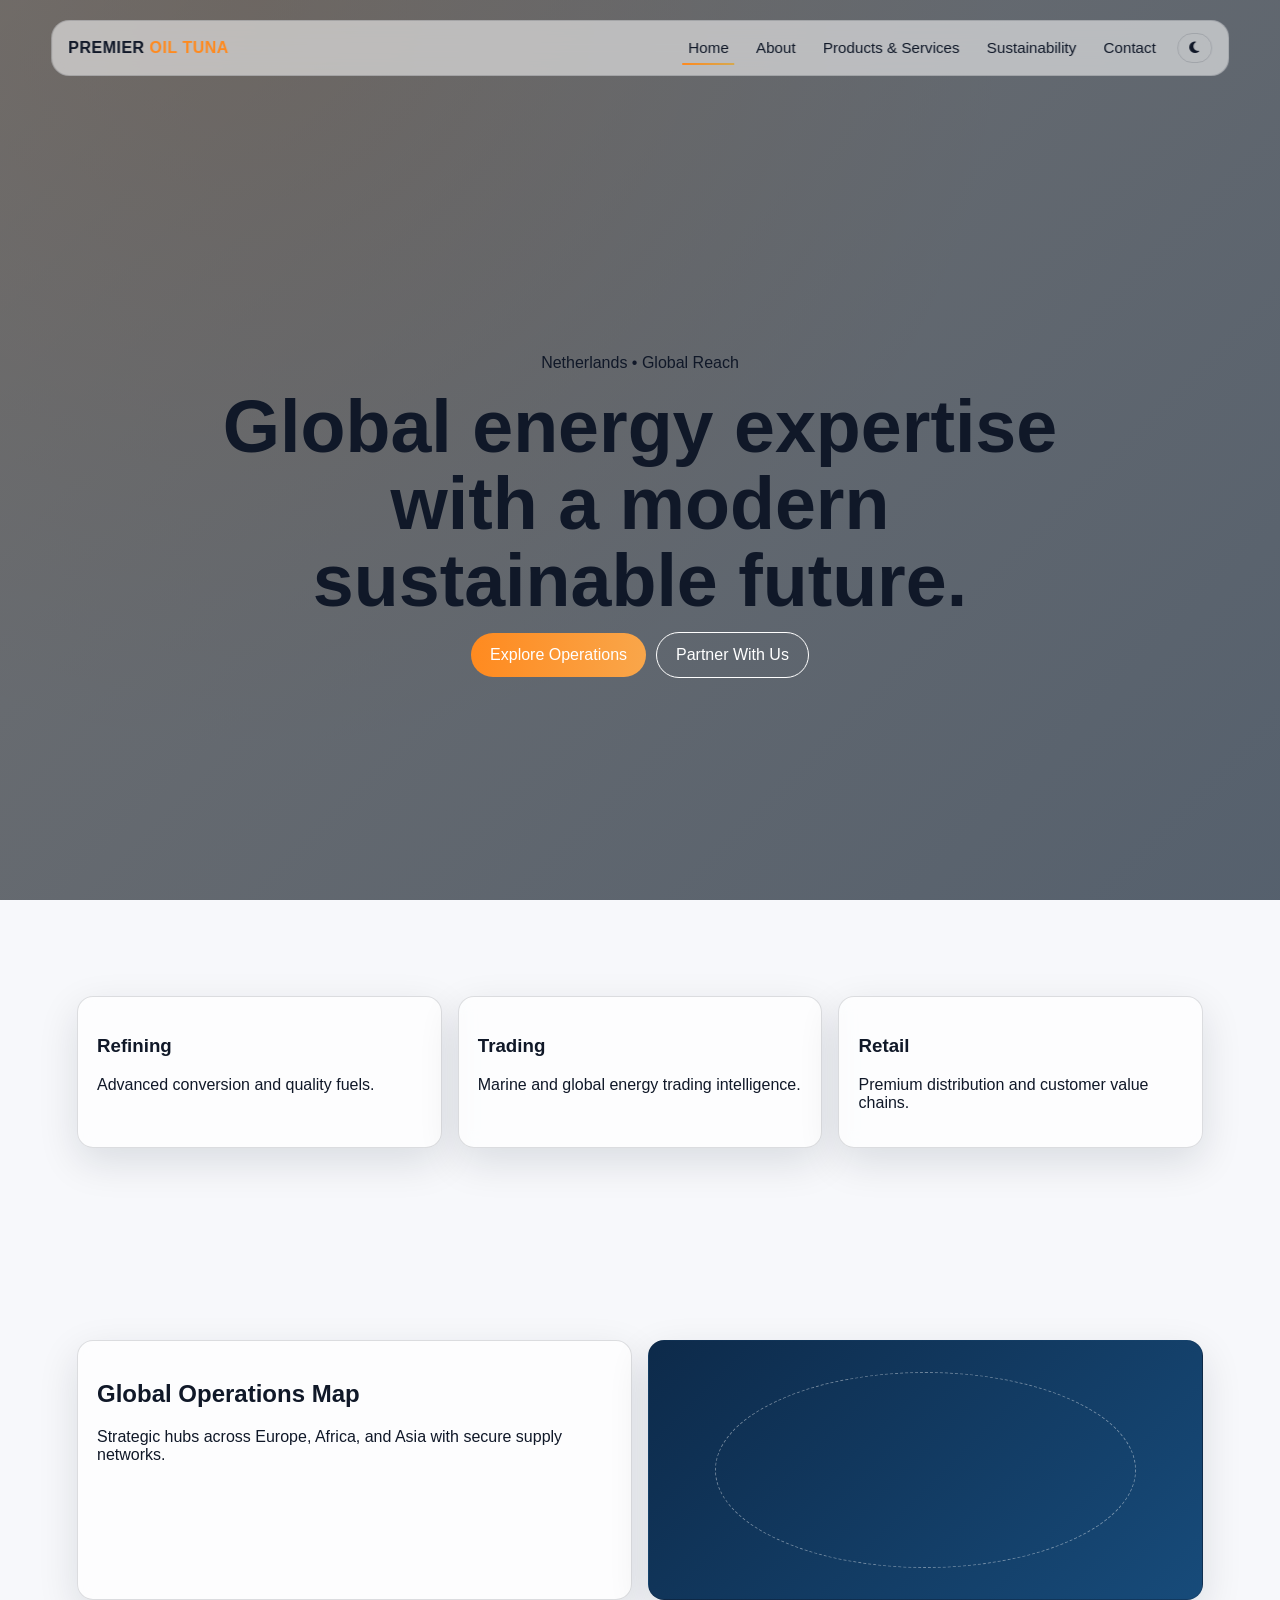
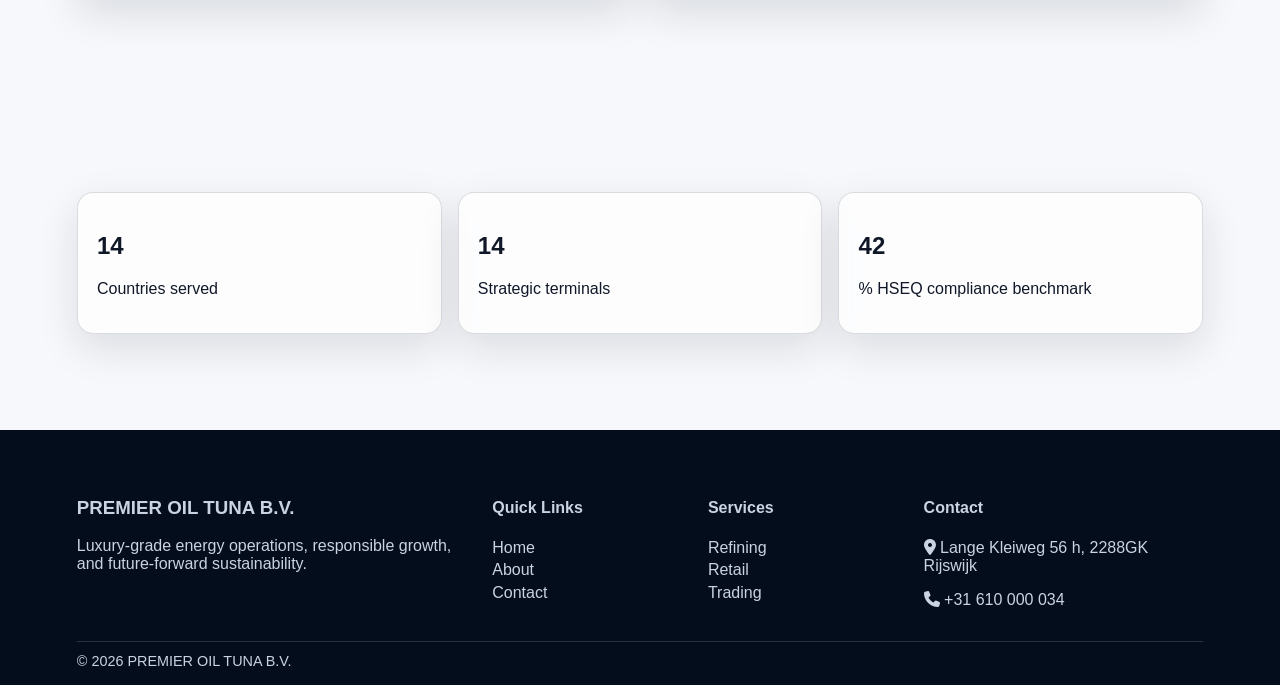
<file: index.html>
<!doctype html><html><head><meta charset='utf-8'><meta name='viewport' content='width=device-width,initial-scale=1'><title>PREMIER OIL TUNA B.V. | Global Energy Expertise</title><link rel='stylesheet' href='https://cdnjs.cloudflare.com/ajax/libs/font-awesome/6.5.2/css/all.min.css'><link rel='stylesheet' href='css/shared.css'><link rel='stylesheet' href='css/home.css'></head><body>
<div class='progress'></div><nav class='nav'><div class='brand'>PREMIER <span>OIL TUNA</span></div><button class='ham' id='ham'><i class='fa fa-bars'></i></button><div class='links' id='links'><a class='active' href='index.html'>Home</a><div class='dropdown'><a href='pages/about-who-we-are.html'>About</a><div class='dropmenu'><a href='pages/about-who-we-are.html'>Who We Are</a><a href='pages/about-energy-transition.html'>Energy Transition</a></div></div><div class='dropdown'><a href='pages/products-refining.html'>Products & Services</a><div class='dropmenu'><a href='pages/products-refining.html'>Refining</a><a href='pages/products-retail.html'>Retail</a><a href='pages/products-trading.html'>Trading</a></div></div><a href='pages/sustainability-hseq.html'>Sustainability</a><a href='pages/contact.html'>Contact</a><button class='mode' id='themeToggle'><i class='fa fa-moon'></i></button></div></nav>
<header class='hero'>
<div class='hero-slide active' style="background-image:url('https://images.unsplash.com/photo-1473447198193-cb37a311e6b5?auto=format&fit=crop&w=1800&q=80')"></div>
<div class='hero-slide' style="background-image:url('https://images.unsplash.com/photo-1531058020387-3be344556be6?auto=format&fit=crop&w=1800&q=80')"></div>
<div class='hero-slide' style="background-image:url('https://images.unsplash.com/photo-1497436072909-f5e4be7f6f79?auto=format&fit=crop&w=1800&q=80')"></div><div class='overlay'></div>
<div class='hero-content'><p>Netherlands • Global Reach</p><h1>Global energy expertise with a modern sustainable future.</h1><a class='btn' href='pages/products-refining.html'>Explore Operations</a><a class='btn alt' href='pages/contact.html'>Partner With Us</a></div></header>
<section><div class='container grid g3 reveal'><div class='card'><h3>Refining</h3><p>Advanced conversion and quality fuels.</p></div><div class='card'><h3>Trading</h3><p>Marine and global energy trading intelligence.</p></div><div class='card'><h3>Retail</h3><p>Premium distribution and customer value chains.</p></div></div></section>
<section><div class='container grid g2 reveal'><div class='card'><h2>Global Operations Map</h2><p>Strategic hubs across Europe, Africa, and Asia with secure supply networks.</p></div><div class='card map'></div></div></section>
<section><div class='container grid g3 reveal'><div class='card'><h2 data-counter='38'>0</h2><p>Countries served</p></div><div class='card'><h2 data-counter='14'>0</h2><p>Strategic terminals</p></div><div class='card'><h2 data-counter='99'>0</h2><p>% HSEQ compliance benchmark</p></div></div></section>
<footer><div class='footer-grid'><div><h3>PREMIER OIL TUNA B.V.</h3><p>Luxury-grade energy operations, responsible growth, and future-forward sustainability.</p></div><div><h4>Quick Links</h4><a href='index.html'>Home</a><a href='pages/about-who-we-are.html'>About</a><a href='pages/contact.html'>Contact</a></div><div><h4>Services</h4><a href='pages/products-refining.html'>Refining</a><a href='pages/products-retail.html'>Retail</a><a href='pages/products-trading.html'>Trading</a></div><div><h4>Contact</h4><p><i class='fa fa-location-dot'></i> Lange Kleiweg 56 h, 2288GK Rijswijk</p><p><i class='fa fa-phone'></i> +31 610 000 034</p></div></div><div class='copy'>© 2026 PREMIER OIL TUNA B.V.</div></footer><button class='backtop'><i class='fa fa-arrow-up'></i></button><script src='js/shared.js'></script><script src='js/home.js'></script></body></html>
</file>
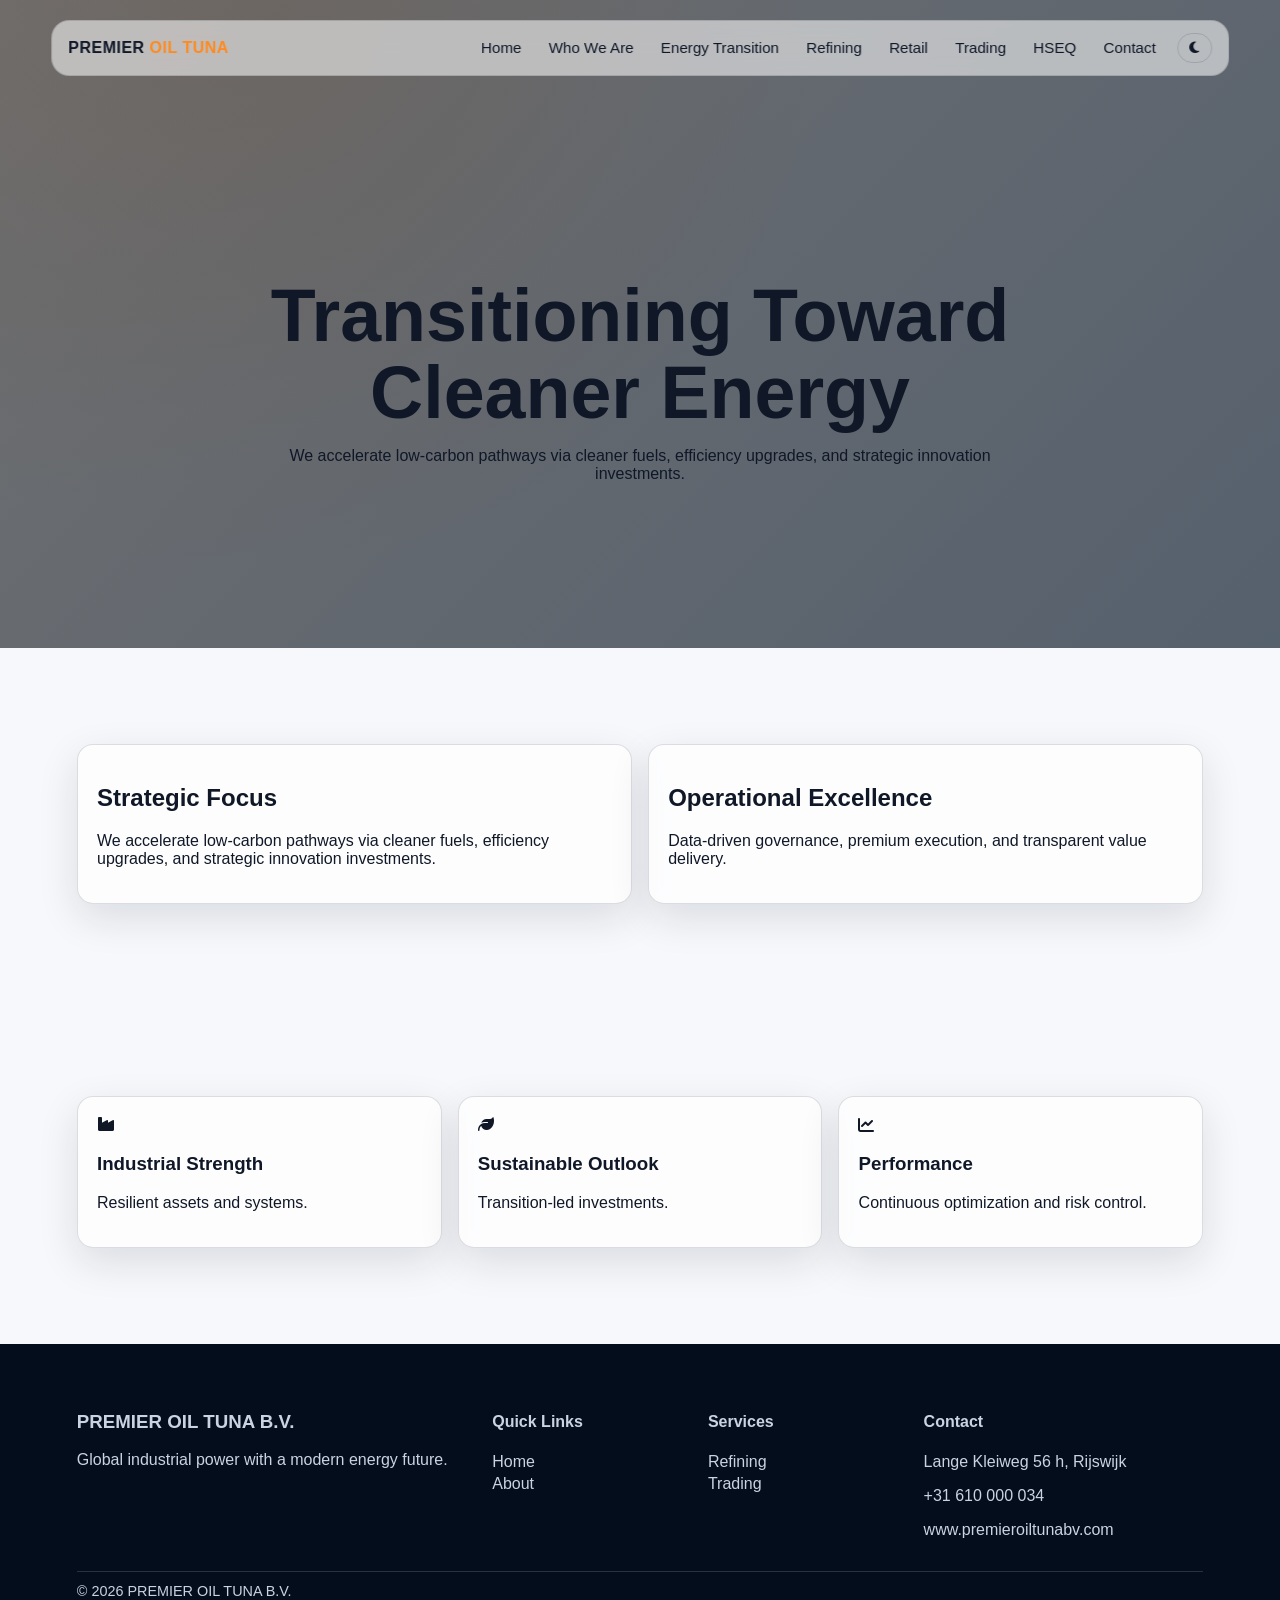
<file: pages/about-energy-transition.html>
<!doctype html><html><head><meta charset='utf-8'><meta name='viewport' content='width=device-width,initial-scale=1'><title>Energy Transition | PREMIER OIL TUNA B.V.</title><link rel='stylesheet' href='https://cdnjs.cloudflare.com/ajax/libs/font-awesome/6.5.2/css/all.min.css'><link rel='stylesheet' href='../css/shared.css'><link rel='stylesheet' href='../css/about-energy-transition.css'></head><body>
<div class='progress'></div><nav class='nav'><div class='brand'>PREMIER <span>OIL TUNA</span></div><button class='ham' id='ham'><i class='fa fa-bars'></i></button><div class='links' id='links'><a href='../index.html'>Home</a><a href='about-who-we-are.html'>Who We Are</a><a href='about-energy-transition.html'>Energy Transition</a><a href='products-refining.html'>Refining</a><a href='products-retail.html'>Retail</a><a href='products-trading.html'>Trading</a><a href='sustainability-hseq.html'>HSEQ</a><a href='contact.html'>Contact</a><button class='mode' id='themeToggle'><i class='fa fa-moon'></i></button></div></nav>
<header class='hero mini'><div class='hero-slide active' style="background-image:url('https://images.unsplash.com/photo-1489515217757-5fd1be406fef?auto=format&fit=crop&w=1800&q=80')"></div><div class='overlay'></div><div class='hero-content'><h1>Transitioning Toward Cleaner Energy</h1><p>We accelerate low-carbon pathways via cleaner fuels, efficiency upgrades, and strategic innovation investments.</p></div></header>
<section><div class='container grid g2 reveal'><div class='card'><h2>Strategic Focus</h2><p>We accelerate low-carbon pathways via cleaner fuels, efficiency upgrades, and strategic innovation investments.</p></div><div class='card'><h2>Operational Excellence</h2><p>Data-driven governance, premium execution, and transparent value delivery.</p></div></div></section>
<section><div class='container grid g3 reveal'><div class='card'><i class='fa fa-industry'></i><h3>Industrial Strength</h3><p>Resilient assets and systems.</p></div><div class='card'><i class='fa fa-leaf'></i><h3>Sustainable Outlook</h3><p>Transition-led investments.</p></div><div class='card'><i class='fa fa-chart-line'></i><h3>Performance</h3><p>Continuous optimization and risk control.</p></div></div></section>
<footer><div class='footer-grid'><div><h3>PREMIER OIL TUNA B.V.</h3><p>Global industrial power with a modern energy future.</p></div><div><h4>Quick Links</h4><a href='../index.html'>Home</a><a href='about-who-we-are.html'>About</a></div><div><h4>Services</h4><a href='products-refining.html'>Refining</a><a href='products-trading.html'>Trading</a></div><div><h4>Contact</h4><p>Lange Kleiweg 56 h, Rijswijk</p><p>+31 610 000 034</p><p>www.premieroiltunabv.com</p></div></div><div class='copy'>© 2026 PREMIER OIL TUNA B.V.</div></footer><button class='backtop'><i class='fa fa-arrow-up'></i></button><script src='../js/shared.js'></script><script src='../js/about-energy-transition.js'></script></body></html>
</file>
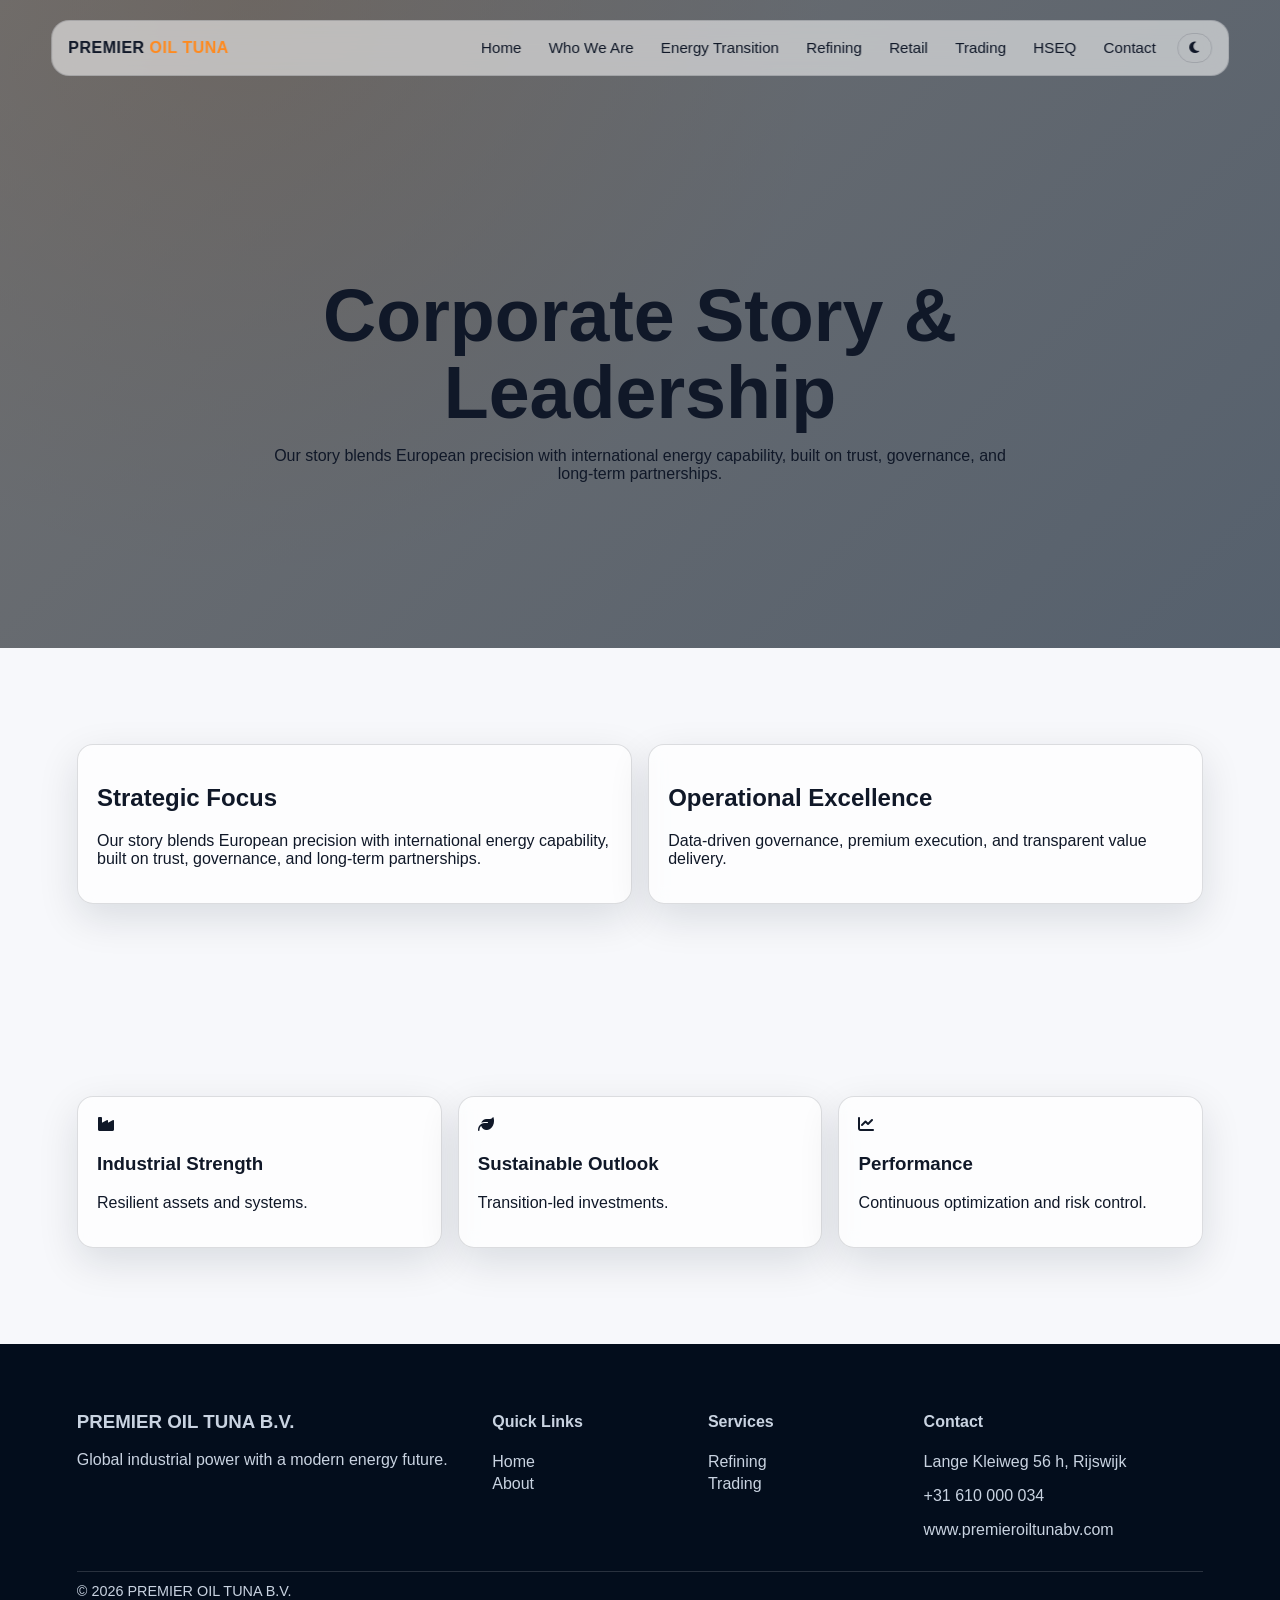
<file: pages/about-who-we-are.html>
<!doctype html><html><head><meta charset='utf-8'><meta name='viewport' content='width=device-width,initial-scale=1'><title>Who We Are | PREMIER OIL TUNA B.V.</title><link rel='stylesheet' href='https://cdnjs.cloudflare.com/ajax/libs/font-awesome/6.5.2/css/all.min.css'><link rel='stylesheet' href='../css/shared.css'><link rel='stylesheet' href='../css/about-who-we-are.css'></head><body>
<div class='progress'></div><nav class='nav'><div class='brand'>PREMIER <span>OIL TUNA</span></div><button class='ham' id='ham'><i class='fa fa-bars'></i></button><div class='links' id='links'><a href='../index.html'>Home</a><a href='about-who-we-are.html'>Who We Are</a><a href='about-energy-transition.html'>Energy Transition</a><a href='products-refining.html'>Refining</a><a href='products-retail.html'>Retail</a><a href='products-trading.html'>Trading</a><a href='sustainability-hseq.html'>HSEQ</a><a href='contact.html'>Contact</a><button class='mode' id='themeToggle'><i class='fa fa-moon'></i></button></div></nav>
<header class='hero mini'><div class='hero-slide active' style="background-image:url('https://images.unsplash.com/photo-1489515217757-5fd1be406fef?auto=format&fit=crop&w=1800&q=80')"></div><div class='overlay'></div><div class='hero-content'><h1>Corporate Story & Leadership</h1><p>Our story blends European precision with international energy capability, built on trust, governance, and long-term partnerships.</p></div></header>
<section><div class='container grid g2 reveal'><div class='card'><h2>Strategic Focus</h2><p>Our story blends European precision with international energy capability, built on trust, governance, and long-term partnerships.</p></div><div class='card'><h2>Operational Excellence</h2><p>Data-driven governance, premium execution, and transparent value delivery.</p></div></div></section>
<section><div class='container grid g3 reveal'><div class='card'><i class='fa fa-industry'></i><h3>Industrial Strength</h3><p>Resilient assets and systems.</p></div><div class='card'><i class='fa fa-leaf'></i><h3>Sustainable Outlook</h3><p>Transition-led investments.</p></div><div class='card'><i class='fa fa-chart-line'></i><h3>Performance</h3><p>Continuous optimization and risk control.</p></div></div></section>
<footer><div class='footer-grid'><div><h3>PREMIER OIL TUNA B.V.</h3><p>Global industrial power with a modern energy future.</p></div><div><h4>Quick Links</h4><a href='../index.html'>Home</a><a href='about-who-we-are.html'>About</a></div><div><h4>Services</h4><a href='products-refining.html'>Refining</a><a href='products-trading.html'>Trading</a></div><div><h4>Contact</h4><p>Lange Kleiweg 56 h, Rijswijk</p><p>+31 610 000 034</p><p>www.premieroiltunabv.com</p></div></div><div class='copy'>© 2026 PREMIER OIL TUNA B.V.</div></footer><button class='backtop'><i class='fa fa-arrow-up'></i></button><script src='../js/shared.js'></script><script src='../js/about-who-we-are.js'></script></body></html>
</file>
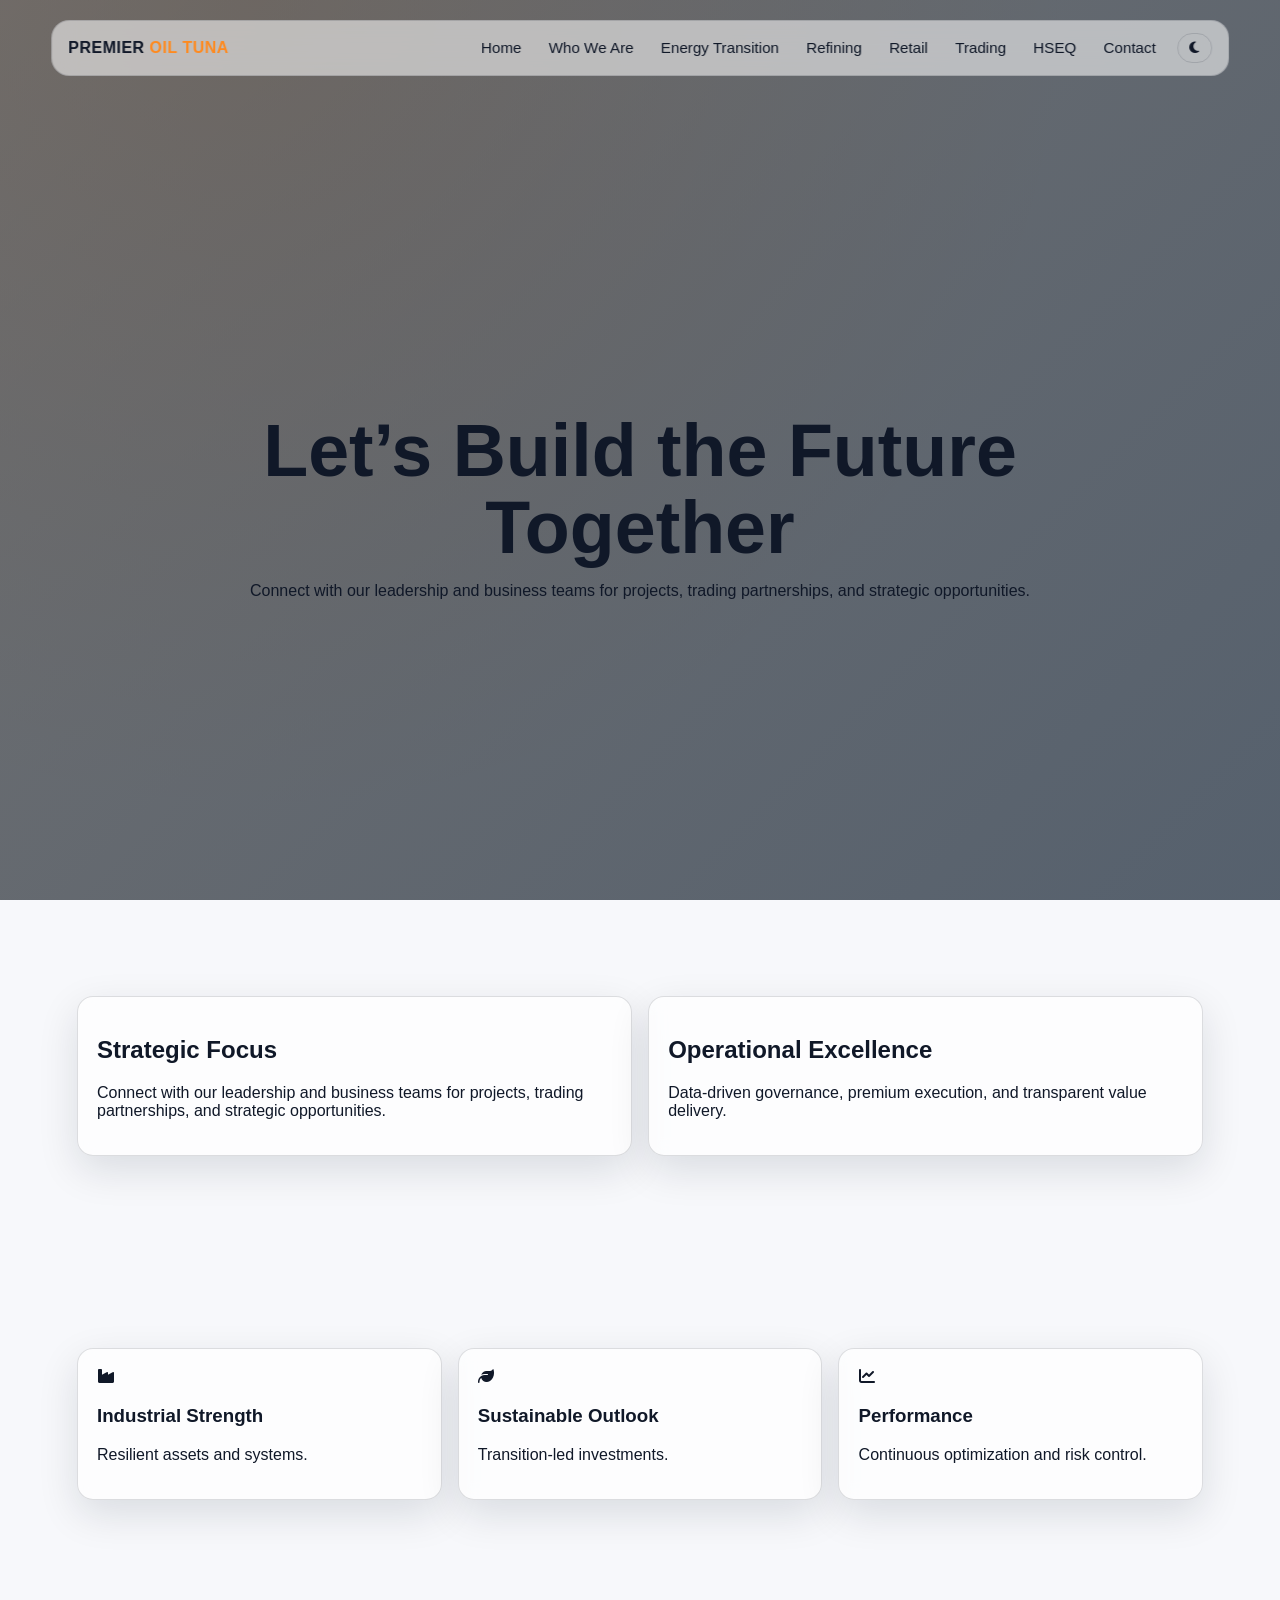
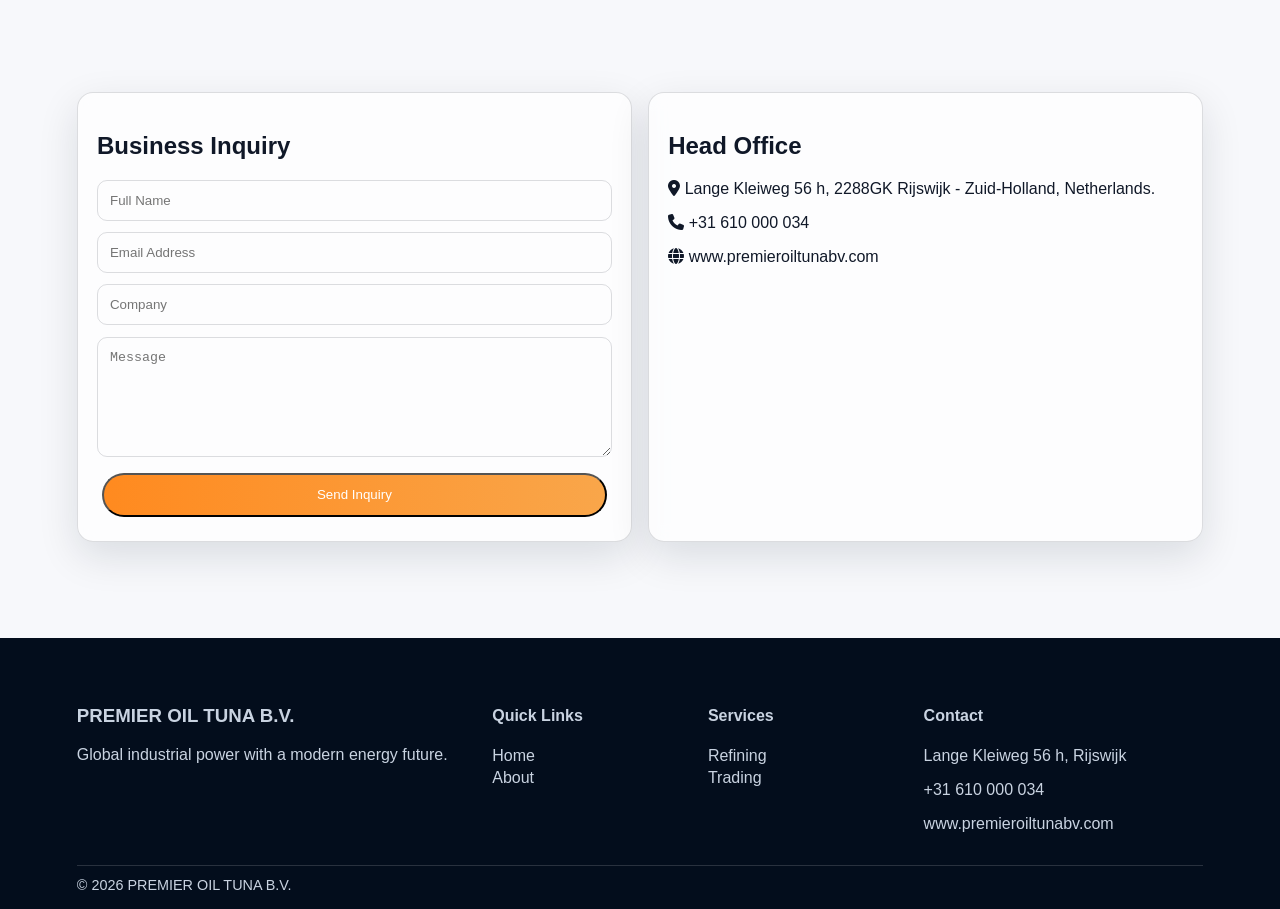
<file: pages/contact.html>
<!doctype html><html><head><meta charset='utf-8'><meta name='viewport' content='width=device-width,initial-scale=1'><title>Contact Us | PREMIER OIL TUNA B.V.</title><link rel='stylesheet' href='https://cdnjs.cloudflare.com/ajax/libs/font-awesome/6.5.2/css/all.min.css'><link rel='stylesheet' href='../css/shared.css'><link rel='stylesheet' href='../css/contact.css'></head><body>
<div class='progress'></div><nav class='nav'><div class='brand'>PREMIER <span>OIL TUNA</span></div><button class='ham' id='ham'><i class='fa fa-bars'></i></button><div class='links' id='links'><a href='../index.html'>Home</a><a href='about-who-we-are.html'>Who We Are</a><a href='about-energy-transition.html'>Energy Transition</a><a href='products-refining.html'>Refining</a><a href='products-retail.html'>Retail</a><a href='products-trading.html'>Trading</a><a href='sustainability-hseq.html'>HSEQ</a><a href='contact.html'>Contact</a><button class='mode' id='themeToggle'><i class='fa fa-moon'></i></button></div></nav>
<header class='hero mini'><div class='hero-slide active' style="background-image:url('https://images.unsplash.com/photo-1489515217757-5fd1be406fef?auto=format&fit=crop&w=1800&q=80')"></div><div class='overlay'></div><div class='hero-content'><h1>Let’s Build the Future Together</h1><p>Connect with our leadership and business teams for projects, trading partnerships, and strategic opportunities.</p></div></header>
<section><div class='container grid g2 reveal'><div class='card'><h2>Strategic Focus</h2><p>Connect with our leadership and business teams for projects, trading partnerships, and strategic opportunities.</p></div><div class='card'><h2>Operational Excellence</h2><p>Data-driven governance, premium execution, and transparent value delivery.</p></div></div></section>
<section><div class='container grid g3 reveal'><div class='card'><i class='fa fa-industry'></i><h3>Industrial Strength</h3><p>Resilient assets and systems.</p></div><div class='card'><i class='fa fa-leaf'></i><h3>Sustainable Outlook</h3><p>Transition-led investments.</p></div><div class='card'><i class='fa fa-chart-line'></i><h3>Performance</h3><p>Continuous optimization and risk control.</p></div></div></section>

<section><div class='container grid g2 reveal'><div class='card'><h2>Business Inquiry</h2><form class='contact-form'><input placeholder='Full Name' required><input placeholder='Email Address' required><input placeholder='Company'><textarea placeholder='Message'></textarea><button class='btn' type='submit'>Send Inquiry</button></form></div><div class='card'><h2>Head Office</h2><p><i class='fa fa-location-dot'></i> Lange Kleiweg 56 h, 2288GK Rijswijk - Zuid-Holland, Netherlands.</p><p><i class='fa fa-phone'></i> +31 610 000 034</p><p><i class='fa fa-globe'></i> www.premieroiltunabv.com</p><iframe src='https://maps.google.com/maps?q=Rijswijk%20Netherlands&t=&z=11&ie=UTF8&iwloc=&output=embed' loading='lazy'></iframe></div></div></section>
<footer><div class='footer-grid'><div><h3>PREMIER OIL TUNA B.V.</h3><p>Global industrial power with a modern energy future.</p></div><div><h4>Quick Links</h4><a href='../index.html'>Home</a><a href='about-who-we-are.html'>About</a></div><div><h4>Services</h4><a href='products-refining.html'>Refining</a><a href='products-trading.html'>Trading</a></div><div><h4>Contact</h4><p>Lange Kleiweg 56 h, Rijswijk</p><p>+31 610 000 034</p><p>www.premieroiltunabv.com</p></div></div><div class='copy'>© 2026 PREMIER OIL TUNA B.V.</div></footer><button class='backtop'><i class='fa fa-arrow-up'></i></button><script src='../js/shared.js'></script><script src='../js/contact.js'></script></body></html>
</file>
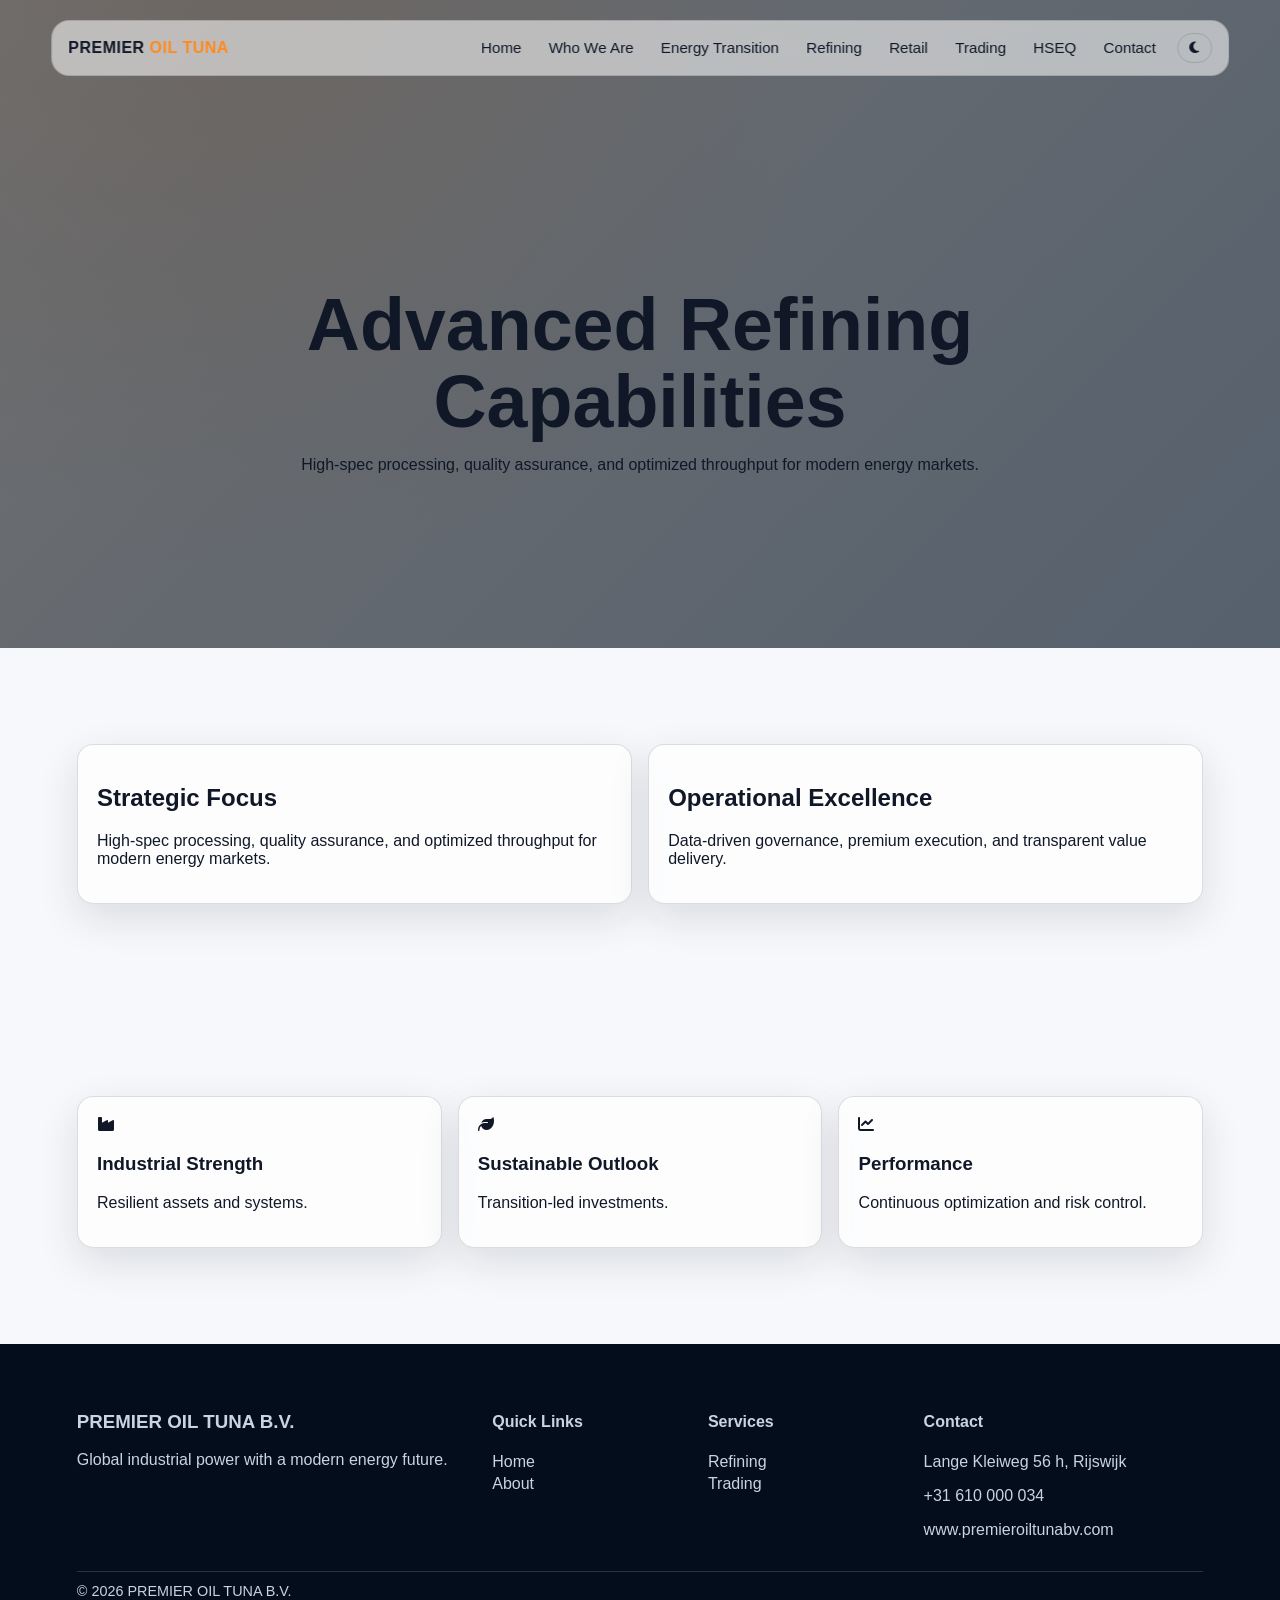
<file: pages/products-refining.html>
<!doctype html><html><head><meta charset='utf-8'><meta name='viewport' content='width=device-width,initial-scale=1'><title>Refining Services | PREMIER OIL TUNA B.V.</title><link rel='stylesheet' href='https://cdnjs.cloudflare.com/ajax/libs/font-awesome/6.5.2/css/all.min.css'><link rel='stylesheet' href='../css/shared.css'><link rel='stylesheet' href='../css/products-refining.css'></head><body>
<div class='progress'></div><nav class='nav'><div class='brand'>PREMIER <span>OIL TUNA</span></div><button class='ham' id='ham'><i class='fa fa-bars'></i></button><div class='links' id='links'><a href='../index.html'>Home</a><a href='about-who-we-are.html'>Who We Are</a><a href='about-energy-transition.html'>Energy Transition</a><a href='products-refining.html'>Refining</a><a href='products-retail.html'>Retail</a><a href='products-trading.html'>Trading</a><a href='sustainability-hseq.html'>HSEQ</a><a href='contact.html'>Contact</a><button class='mode' id='themeToggle'><i class='fa fa-moon'></i></button></div></nav>
<header class='hero mini'><div class='hero-slide active' style="background-image:url('https://images.unsplash.com/photo-1489515217757-5fd1be406fef?auto=format&fit=crop&w=1800&q=80')"></div><div class='overlay'></div><div class='hero-content'><h1>Advanced Refining Capabilities</h1><p>High-spec processing, quality assurance, and optimized throughput for modern energy markets.</p></div></header>
<section><div class='container grid g2 reveal'><div class='card'><h2>Strategic Focus</h2><p>High-spec processing, quality assurance, and optimized throughput for modern energy markets.</p></div><div class='card'><h2>Operational Excellence</h2><p>Data-driven governance, premium execution, and transparent value delivery.</p></div></div></section>
<section><div class='container grid g3 reveal'><div class='card'><i class='fa fa-industry'></i><h3>Industrial Strength</h3><p>Resilient assets and systems.</p></div><div class='card'><i class='fa fa-leaf'></i><h3>Sustainable Outlook</h3><p>Transition-led investments.</p></div><div class='card'><i class='fa fa-chart-line'></i><h3>Performance</h3><p>Continuous optimization and risk control.</p></div></div></section>
<footer><div class='footer-grid'><div><h3>PREMIER OIL TUNA B.V.</h3><p>Global industrial power with a modern energy future.</p></div><div><h4>Quick Links</h4><a href='../index.html'>Home</a><a href='about-who-we-are.html'>About</a></div><div><h4>Services</h4><a href='products-refining.html'>Refining</a><a href='products-trading.html'>Trading</a></div><div><h4>Contact</h4><p>Lange Kleiweg 56 h, Rijswijk</p><p>+31 610 000 034</p><p>www.premieroiltunabv.com</p></div></div><div class='copy'>© 2026 PREMIER OIL TUNA B.V.</div></footer><button class='backtop'><i class='fa fa-arrow-up'></i></button><script src='../js/shared.js'></script><script src='../js/products-refining.js'></script></body></html>
</file>
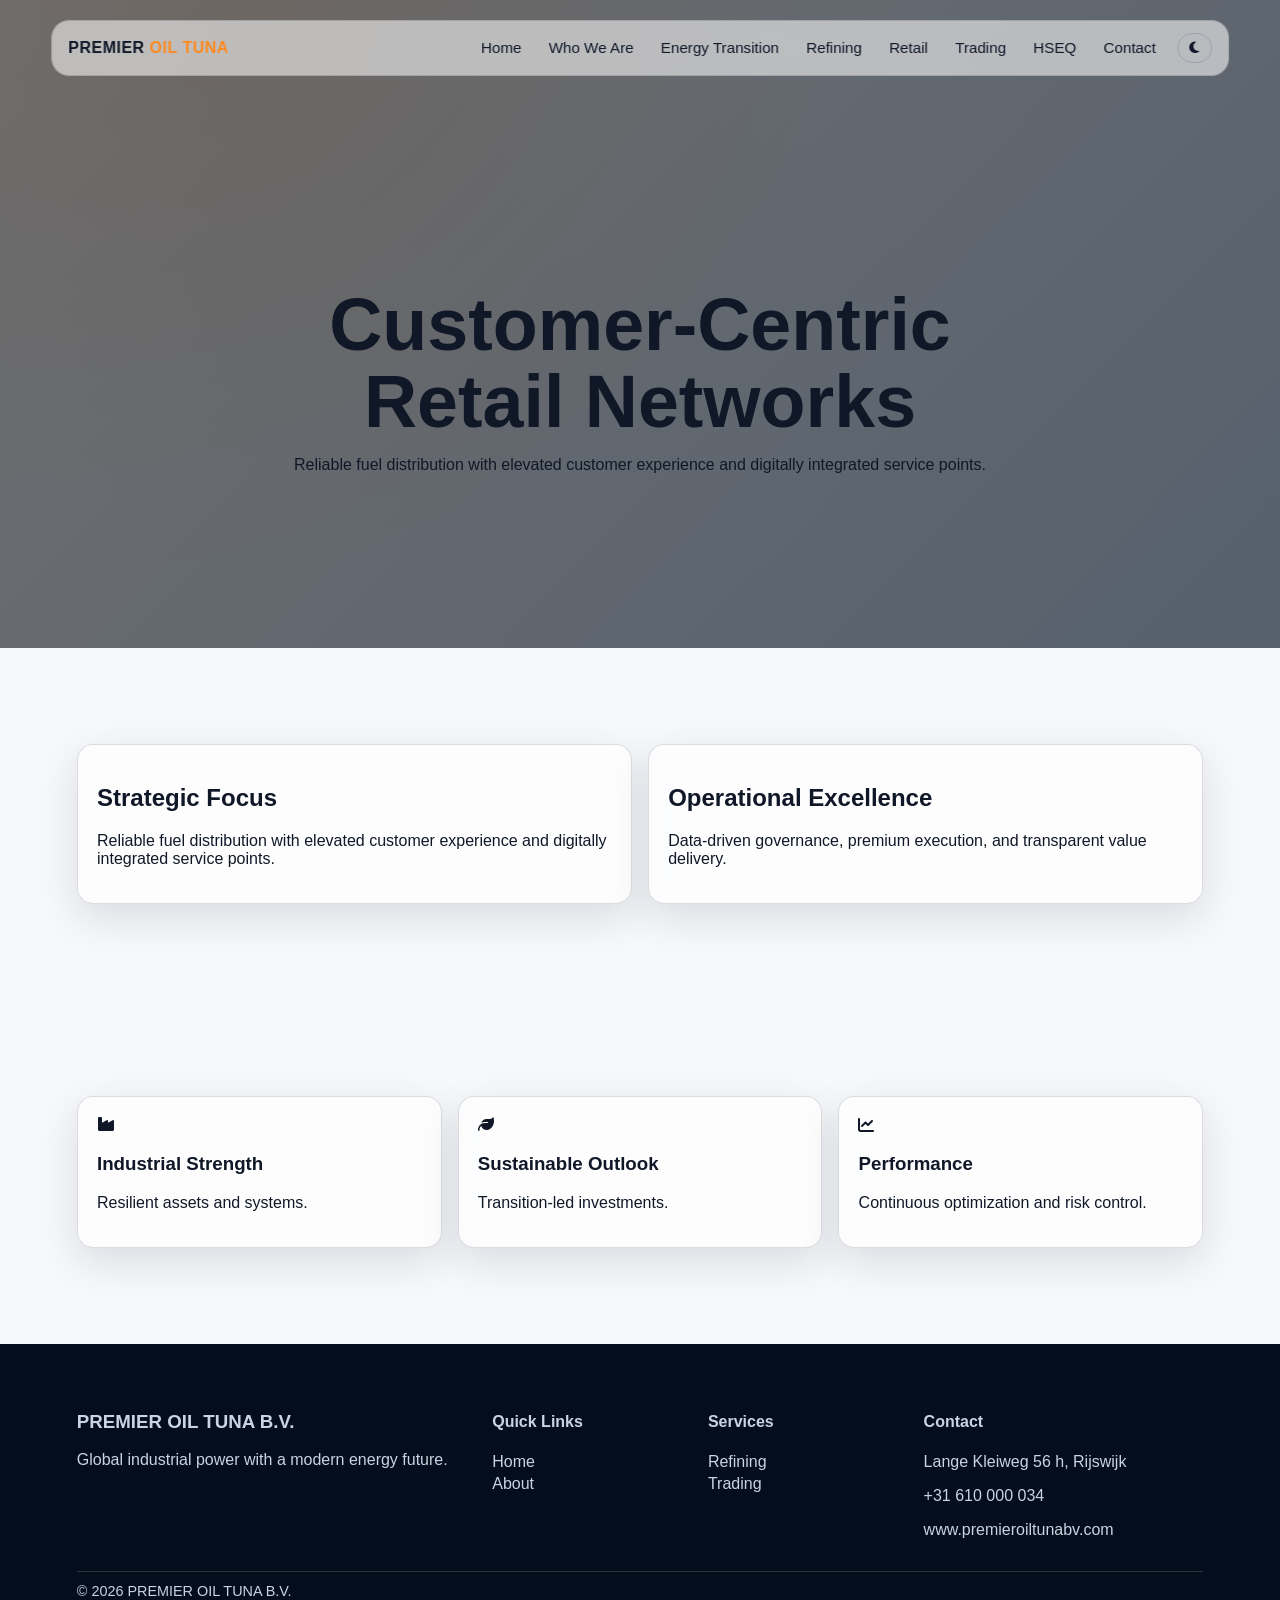
<file: pages/products-retail.html>
<!doctype html><html><head><meta charset='utf-8'><meta name='viewport' content='width=device-width,initial-scale=1'><title>Retail Services | PREMIER OIL TUNA B.V.</title><link rel='stylesheet' href='https://cdnjs.cloudflare.com/ajax/libs/font-awesome/6.5.2/css/all.min.css'><link rel='stylesheet' href='../css/shared.css'><link rel='stylesheet' href='../css/products-retail.css'></head><body>
<div class='progress'></div><nav class='nav'><div class='brand'>PREMIER <span>OIL TUNA</span></div><button class='ham' id='ham'><i class='fa fa-bars'></i></button><div class='links' id='links'><a href='../index.html'>Home</a><a href='about-who-we-are.html'>Who We Are</a><a href='about-energy-transition.html'>Energy Transition</a><a href='products-refining.html'>Refining</a><a href='products-retail.html'>Retail</a><a href='products-trading.html'>Trading</a><a href='sustainability-hseq.html'>HSEQ</a><a href='contact.html'>Contact</a><button class='mode' id='themeToggle'><i class='fa fa-moon'></i></button></div></nav>
<header class='hero mini'><div class='hero-slide active' style="background-image:url('https://images.unsplash.com/photo-1489515217757-5fd1be406fef?auto=format&fit=crop&w=1800&q=80')"></div><div class='overlay'></div><div class='hero-content'><h1>Customer-Centric Retail Networks</h1><p>Reliable fuel distribution with elevated customer experience and digitally integrated service points.</p></div></header>
<section><div class='container grid g2 reveal'><div class='card'><h2>Strategic Focus</h2><p>Reliable fuel distribution with elevated customer experience and digitally integrated service points.</p></div><div class='card'><h2>Operational Excellence</h2><p>Data-driven governance, premium execution, and transparent value delivery.</p></div></div></section>
<section><div class='container grid g3 reveal'><div class='card'><i class='fa fa-industry'></i><h3>Industrial Strength</h3><p>Resilient assets and systems.</p></div><div class='card'><i class='fa fa-leaf'></i><h3>Sustainable Outlook</h3><p>Transition-led investments.</p></div><div class='card'><i class='fa fa-chart-line'></i><h3>Performance</h3><p>Continuous optimization and risk control.</p></div></div></section>
<footer><div class='footer-grid'><div><h3>PREMIER OIL TUNA B.V.</h3><p>Global industrial power with a modern energy future.</p></div><div><h4>Quick Links</h4><a href='../index.html'>Home</a><a href='about-who-we-are.html'>About</a></div><div><h4>Services</h4><a href='products-refining.html'>Refining</a><a href='products-trading.html'>Trading</a></div><div><h4>Contact</h4><p>Lange Kleiweg 56 h, Rijswijk</p><p>+31 610 000 034</p><p>www.premieroiltunabv.com</p></div></div><div class='copy'>© 2026 PREMIER OIL TUNA B.V.</div></footer><button class='backtop'><i class='fa fa-arrow-up'></i></button><script src='../js/shared.js'></script><script src='../js/products-retail.js'></script></body></html>
</file>
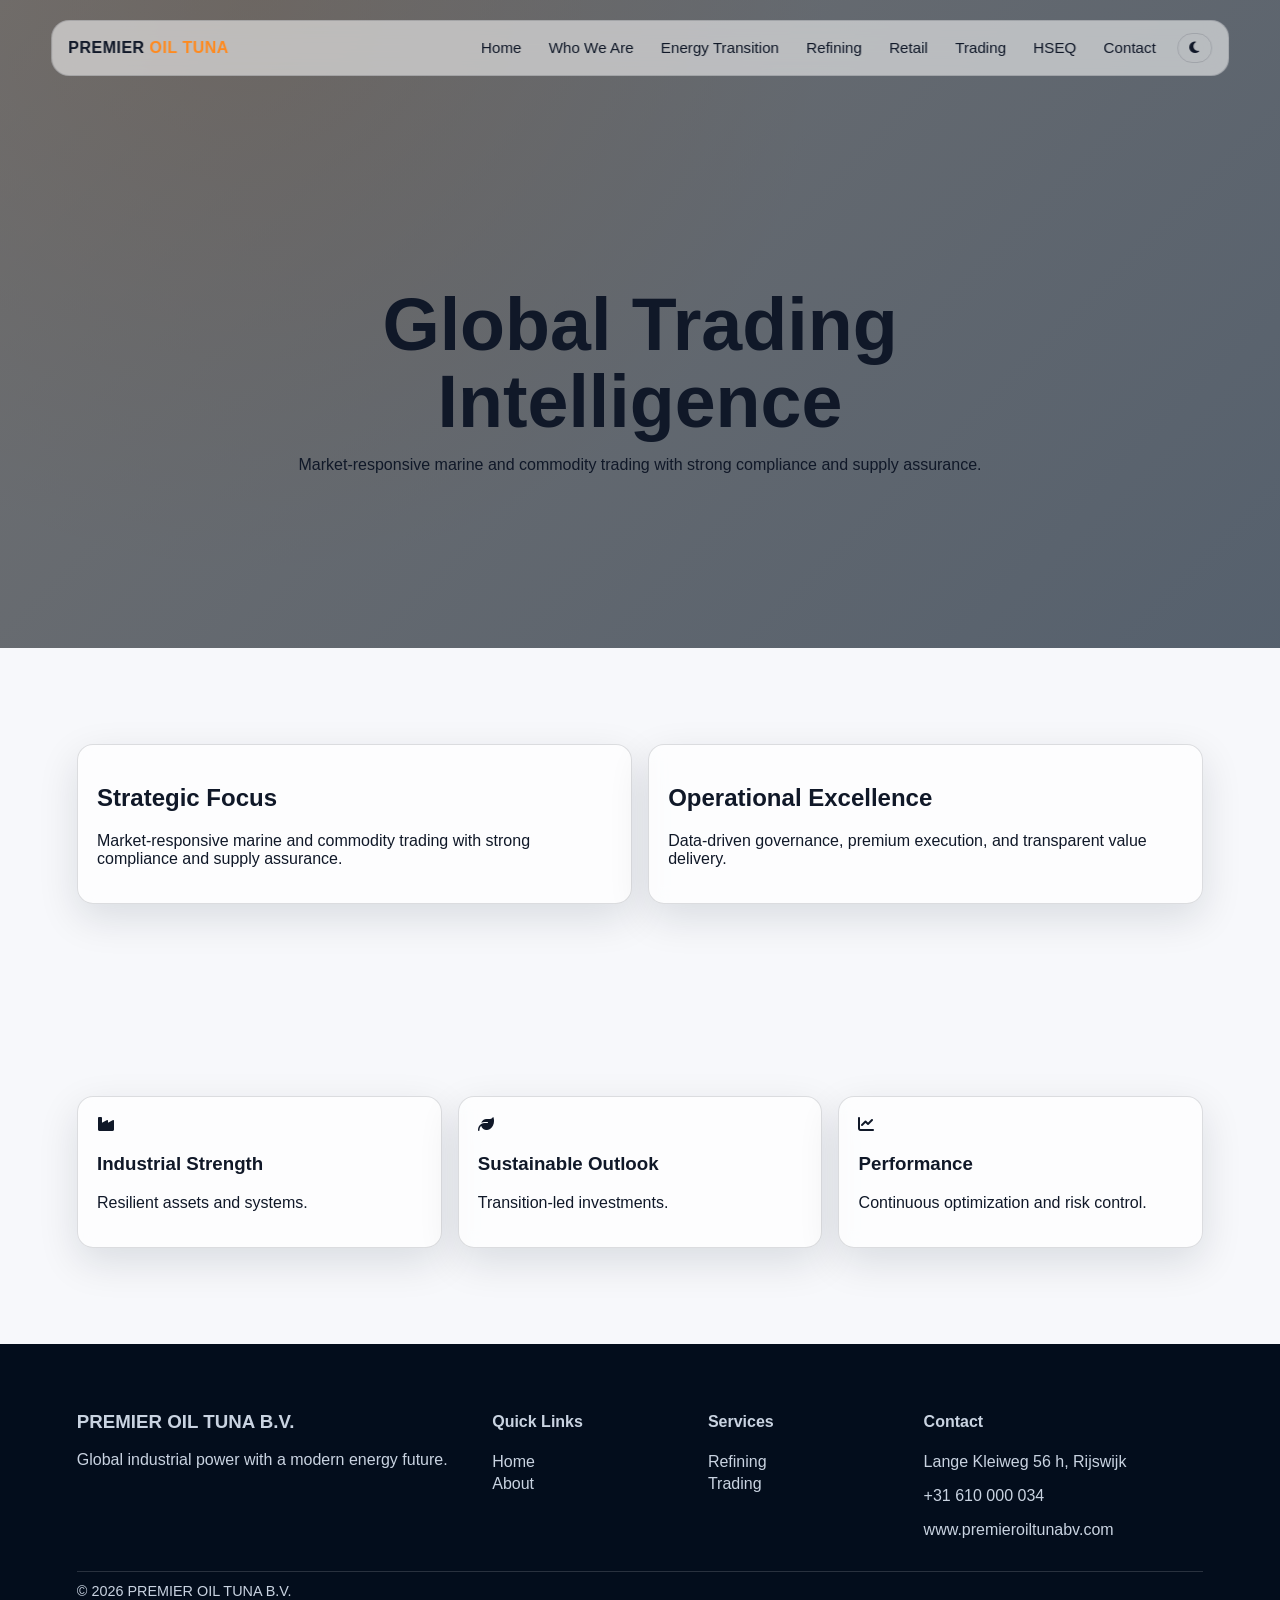
<file: pages/products-trading.html>
<!doctype html><html><head><meta charset='utf-8'><meta name='viewport' content='width=device-width,initial-scale=1'><title>Trading Services | PREMIER OIL TUNA B.V.</title><link rel='stylesheet' href='https://cdnjs.cloudflare.com/ajax/libs/font-awesome/6.5.2/css/all.min.css'><link rel='stylesheet' href='../css/shared.css'><link rel='stylesheet' href='../css/products-trading.css'></head><body>
<div class='progress'></div><nav class='nav'><div class='brand'>PREMIER <span>OIL TUNA</span></div><button class='ham' id='ham'><i class='fa fa-bars'></i></button><div class='links' id='links'><a href='../index.html'>Home</a><a href='about-who-we-are.html'>Who We Are</a><a href='about-energy-transition.html'>Energy Transition</a><a href='products-refining.html'>Refining</a><a href='products-retail.html'>Retail</a><a href='products-trading.html'>Trading</a><a href='sustainability-hseq.html'>HSEQ</a><a href='contact.html'>Contact</a><button class='mode' id='themeToggle'><i class='fa fa-moon'></i></button></div></nav>
<header class='hero mini'><div class='hero-slide active' style="background-image:url('https://images.unsplash.com/photo-1489515217757-5fd1be406fef?auto=format&fit=crop&w=1800&q=80')"></div><div class='overlay'></div><div class='hero-content'><h1>Global Trading Intelligence</h1><p>Market-responsive marine and commodity trading with strong compliance and supply assurance.</p></div></header>
<section><div class='container grid g2 reveal'><div class='card'><h2>Strategic Focus</h2><p>Market-responsive marine and commodity trading with strong compliance and supply assurance.</p></div><div class='card'><h2>Operational Excellence</h2><p>Data-driven governance, premium execution, and transparent value delivery.</p></div></div></section>
<section><div class='container grid g3 reveal'><div class='card'><i class='fa fa-industry'></i><h3>Industrial Strength</h3><p>Resilient assets and systems.</p></div><div class='card'><i class='fa fa-leaf'></i><h3>Sustainable Outlook</h3><p>Transition-led investments.</p></div><div class='card'><i class='fa fa-chart-line'></i><h3>Performance</h3><p>Continuous optimization and risk control.</p></div></div></section>
<footer><div class='footer-grid'><div><h3>PREMIER OIL TUNA B.V.</h3><p>Global industrial power with a modern energy future.</p></div><div><h4>Quick Links</h4><a href='../index.html'>Home</a><a href='about-who-we-are.html'>About</a></div><div><h4>Services</h4><a href='products-refining.html'>Refining</a><a href='products-trading.html'>Trading</a></div><div><h4>Contact</h4><p>Lange Kleiweg 56 h, Rijswijk</p><p>+31 610 000 034</p><p>www.premieroiltunabv.com</p></div></div><div class='copy'>© 2026 PREMIER OIL TUNA B.V.</div></footer><button class='backtop'><i class='fa fa-arrow-up'></i></button><script src='../js/shared.js'></script><script src='../js/products-trading.js'></script></body></html>
</file>
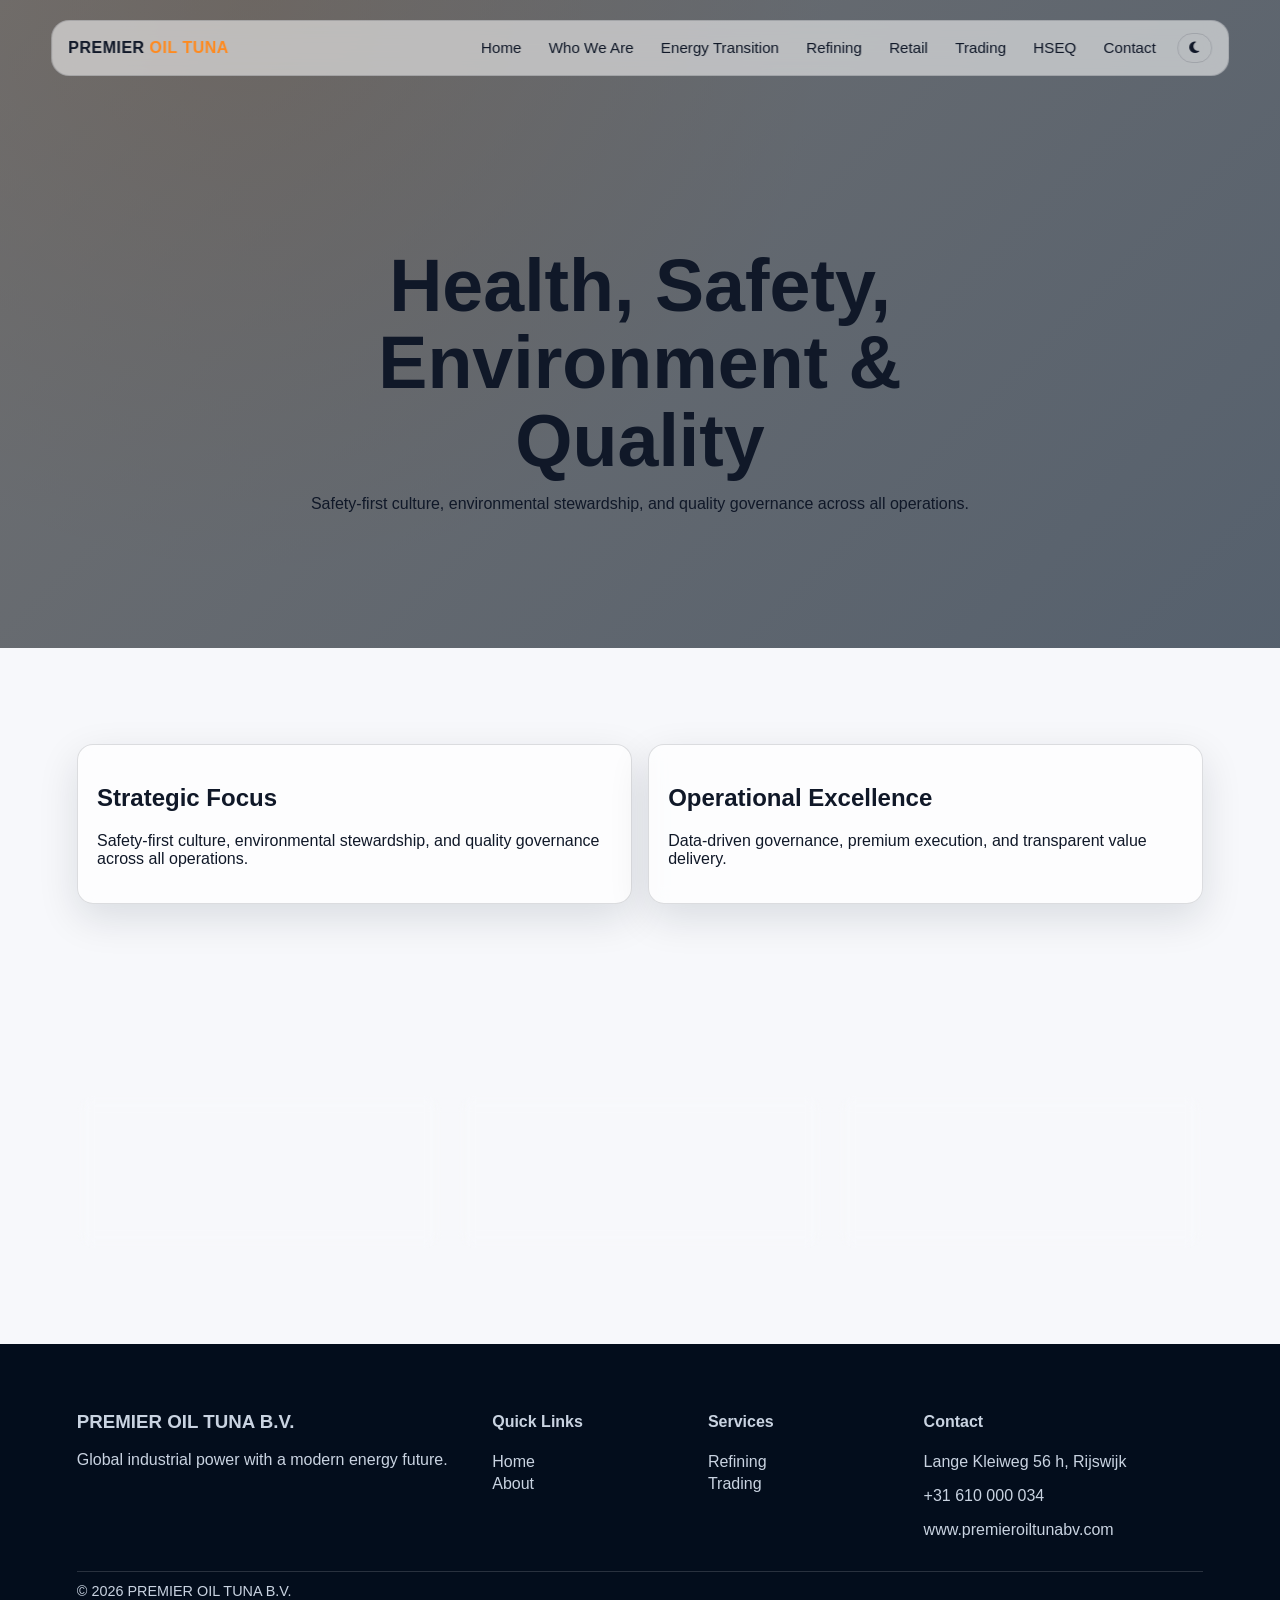
<file: pages/sustainability-hseq.html>
<!doctype html><html><head><meta charset='utf-8'><meta name='viewport' content='width=device-width,initial-scale=1'><title>HSEQ Commitment | PREMIER OIL TUNA B.V.</title><link rel='stylesheet' href='https://cdnjs.cloudflare.com/ajax/libs/font-awesome/6.5.2/css/all.min.css'><link rel='stylesheet' href='../css/shared.css'><link rel='stylesheet' href='../css/sustainability-hseq.css'></head><body>
<div class='progress'></div><nav class='nav'><div class='brand'>PREMIER <span>OIL TUNA</span></div><button class='ham' id='ham'><i class='fa fa-bars'></i></button><div class='links' id='links'><a href='../index.html'>Home</a><a href='about-who-we-are.html'>Who We Are</a><a href='about-energy-transition.html'>Energy Transition</a><a href='products-refining.html'>Refining</a><a href='products-retail.html'>Retail</a><a href='products-trading.html'>Trading</a><a href='sustainability-hseq.html'>HSEQ</a><a href='contact.html'>Contact</a><button class='mode' id='themeToggle'><i class='fa fa-moon'></i></button></div></nav>
<header class='hero mini'><div class='hero-slide active' style="background-image:url('https://images.unsplash.com/photo-1489515217757-5fd1be406fef?auto=format&fit=crop&w=1800&q=80')"></div><div class='overlay'></div><div class='hero-content'><h1>Health, Safety, Environment & Quality</h1><p>Safety-first culture, environmental stewardship, and quality governance across all operations.</p></div></header>
<section><div class='container grid g2 reveal'><div class='card'><h2>Strategic Focus</h2><p>Safety-first culture, environmental stewardship, and quality governance across all operations.</p></div><div class='card'><h2>Operational Excellence</h2><p>Data-driven governance, premium execution, and transparent value delivery.</p></div></div></section>
<section><div class='container grid g3 reveal'><div class='card'><i class='fa fa-industry'></i><h3>Industrial Strength</h3><p>Resilient assets and systems.</p></div><div class='card'><i class='fa fa-leaf'></i><h3>Sustainable Outlook</h3><p>Transition-led investments.</p></div><div class='card'><i class='fa fa-chart-line'></i><h3>Performance</h3><p>Continuous optimization and risk control.</p></div></div></section>
<footer><div class='footer-grid'><div><h3>PREMIER OIL TUNA B.V.</h3><p>Global industrial power with a modern energy future.</p></div><div><h4>Quick Links</h4><a href='../index.html'>Home</a><a href='about-who-we-are.html'>About</a></div><div><h4>Services</h4><a href='products-refining.html'>Refining</a><a href='products-trading.html'>Trading</a></div><div><h4>Contact</h4><p>Lange Kleiweg 56 h, Rijswijk</p><p>+31 610 000 034</p><p>www.premieroiltunabv.com</p></div></div><div class='copy'>© 2026 PREMIER OIL TUNA B.V.</div></footer><button class='backtop'><i class='fa fa-arrow-up'></i></button><script src='../js/shared.js'></script><script src='../js/sustainability-hseq.js'></script></body></html>
</file>
<file: css/shared.css>
:root{--bg:#f7f8fb;--bg2:#fff;--text:#101828;--muted:#667085;--navy:#071b34;--accent:#ff8a1f;--gold:#d6a94f;--card:rgba(255,255,255,.7);--line:rgba(16,24,40,.14);--shadow:0 14px 40px rgba(10,21,40,.12)}
[data-theme="dark"]{--bg:#041226;--bg2:#071b34;--text:#eef3fa;--muted:#98a8c0;--card:rgba(13,29,53,.5);--line:rgba(255,255,255,.14);--shadow:0 16px 42px rgba(0,0,0,.45)}
*{box-sizing:border-box}html{scroll-behavior:smooth}body{margin:0;font-family:Inter,Segoe UI,Arial,sans-serif;background:radial-gradient(circle at 20% 0%,rgba(255,138,31,.15),transparent 30%),var(--bg);color:var(--text)}
.progress{position:fixed;top:0;left:0;height:3px;background:linear-gradient(90deg,var(--accent),var(--gold));width:0;z-index:1200}
.nav{position:fixed;top:20px;left:50%;transform:translateX(-50%);width:min(1180px,92%);z-index:1000;padding:.75rem 1rem;display:flex;justify-content:space-between;align-items:center;border:1px solid var(--line);border-radius:18px;background:color-mix(in srgb,var(--card) 80%, transparent);backdrop-filter:blur(12px);transition:.3s}
.nav.scrolled{top:10px;box-shadow:var(--shadow)}.brand{font-weight:800;letter-spacing:.5px}.brand span{color:var(--accent)}
.links{display:flex;gap:1rem;align-items:center}.links a{color:var(--text);text-decoration:none;padding:.4rem .35rem;position:relative;font-size:.95rem}.links a:after{content:"";position:absolute;left:0;bottom:-2px;height:2px;width:0;background:linear-gradient(90deg,var(--accent),var(--gold));transition:.25s}.links a:hover:after,.links a.active:after{width:100%}
.dropdown{position:relative}.dropmenu{position:absolute;top:120%;left:0;min-width:230px;background:var(--bg2);border:1px solid var(--line);display:none;padding:.55rem;border-radius:12px}.dropdown:hover .dropmenu{display:block}.dropmenu a{display:block;padding:.45rem .5rem}
.mode{border:1px solid var(--line);padding:.4rem .7rem;border-radius:20px;background:transparent;color:var(--text);cursor:pointer}
.ham{display:none}
section{padding:96px 6%}.container{max-width:1180px;margin:auto}.card{background:var(--card);border:1px solid var(--line);border-radius:16px;padding:1.2rem;backdrop-filter:blur(8px);box-shadow:var(--shadow)}
.hero{min-height:100vh;display:grid;place-items:center;padding-top:120px;position:relative;overflow:hidden}.hero-slide{position:absolute;inset:0;opacity:0;transition:opacity 1.2s,transform 8s;transform:scale(1.07);background-size:cover;background-position:center}.hero-slide.active{opacity:1;transform:scale(1)}.overlay{position:absolute;inset:0;background:linear-gradient(135deg,rgba(0,0,0,.55),rgba(2,18,36,.66))}
.hero-content{position:relative;z-index:2;max-width:860px;text-align:center}.hero h1{font-size:clamp(2rem,6vw,4.6rem);line-height:1.05;margin:.5rem 0}.btn{display:inline-block;padding:.8rem 1.2rem;border-radius:999px;text-decoration:none;color:#fff;background:linear-gradient(90deg,var(--accent),#f9a64a);margin:.3rem;transition:.3s}.btn.alt{background:transparent;border:1px solid #fff}.btn:hover{transform:translateY(-2px)}
.grid{display:grid;gap:1rem}.g3{grid-template-columns:repeat(3,1fr)}.g2{grid-template-columns:repeat(2,1fr)}
.reveal{opacity:0;transform:translateY(24px);transition:.6s}.reveal.show{opacity:1;transform:none}
footer{background:#030d1c;color:#c9d3e1;padding:3rem 6% 1rem}.footer-grid{display:grid;grid-template-columns:2fr 1fr 1fr 1.4fr;gap:1rem}.footer-grid a{color:#c9d3e1;text-decoration:none;display:block;margin:.3rem 0}.copy{border-top:1px solid rgba(255,255,255,.15);margin-top:1rem;padding-top:.7rem;font-size:.9rem}
.backtop{position:fixed;right:18px;bottom:18px;width:42px;height:42px;border:none;border-radius:50%;background:var(--accent);color:#fff;display:none}
@media (max-width:900px){.links{display:none;position:fixed;inset:80px 4% auto 4%;background:var(--bg2);padding:1rem;border-radius:12px;border:1px solid var(--line);flex-direction:column;align-items:flex-start}.links.open{display:flex}.ham{display:block;background:transparent;border:none;color:var(--text);font-size:1.2rem}.g3,.g2,.footer-grid{grid-template-columns:1fr}}
</file>
<file: css/home.css>
.map{min-height:260px;background:linear-gradient(135deg,#0d2a4a,#174b7a);position:relative;overflow:hidden}.map:before{content:'';position:absolute;inset:12%;border:1px dashed rgba(255,255,255,.4);border-radius:50%}
</file>
<file: css/about-energy-transition.css>
.hero.mini{min-height:72vh}.hero-content{max-width:760px}.timeline{border-left:2px solid var(--accent);padding-left:1rem}
</file>
<file: css/about-who-we-are.css>
.hero.mini{min-height:72vh}.hero-content{max-width:760px}.timeline{border-left:2px solid var(--accent);padding-left:1rem}
</file>
<file: css/contact.css>
.contact-form{display:grid;gap:.7rem}
.contact-form input,.contact-form textarea{width:100%;padding:.75rem;border-radius:10px;border:1px solid var(--line);background:transparent;color:var(--text)}
.contact-form textarea{min-height:120px}
iframe{width:100%;height:220px;border:0;border-radius:12px;margin-top:.6rem}
</file>
<file: css/products-refining.css>
.hero.mini{min-height:72vh}.hero-content{max-width:760px}.timeline{border-left:2px solid var(--accent);padding-left:1rem}
</file>
<file: css/products-retail.css>
.hero.mini{min-height:72vh}.hero-content{max-width:760px}.timeline{border-left:2px solid var(--accent);padding-left:1rem}
</file>
<file: css/products-trading.css>
.hero.mini{min-height:72vh}.hero-content{max-width:760px}.timeline{border-left:2px solid var(--accent);padding-left:1rem}
</file>
<file: css/sustainability-hseq.css>
.hero.mini{min-height:72vh}.hero-content{max-width:760px}.timeline{border-left:2px solid var(--accent);padding-left:1rem}
</file>
